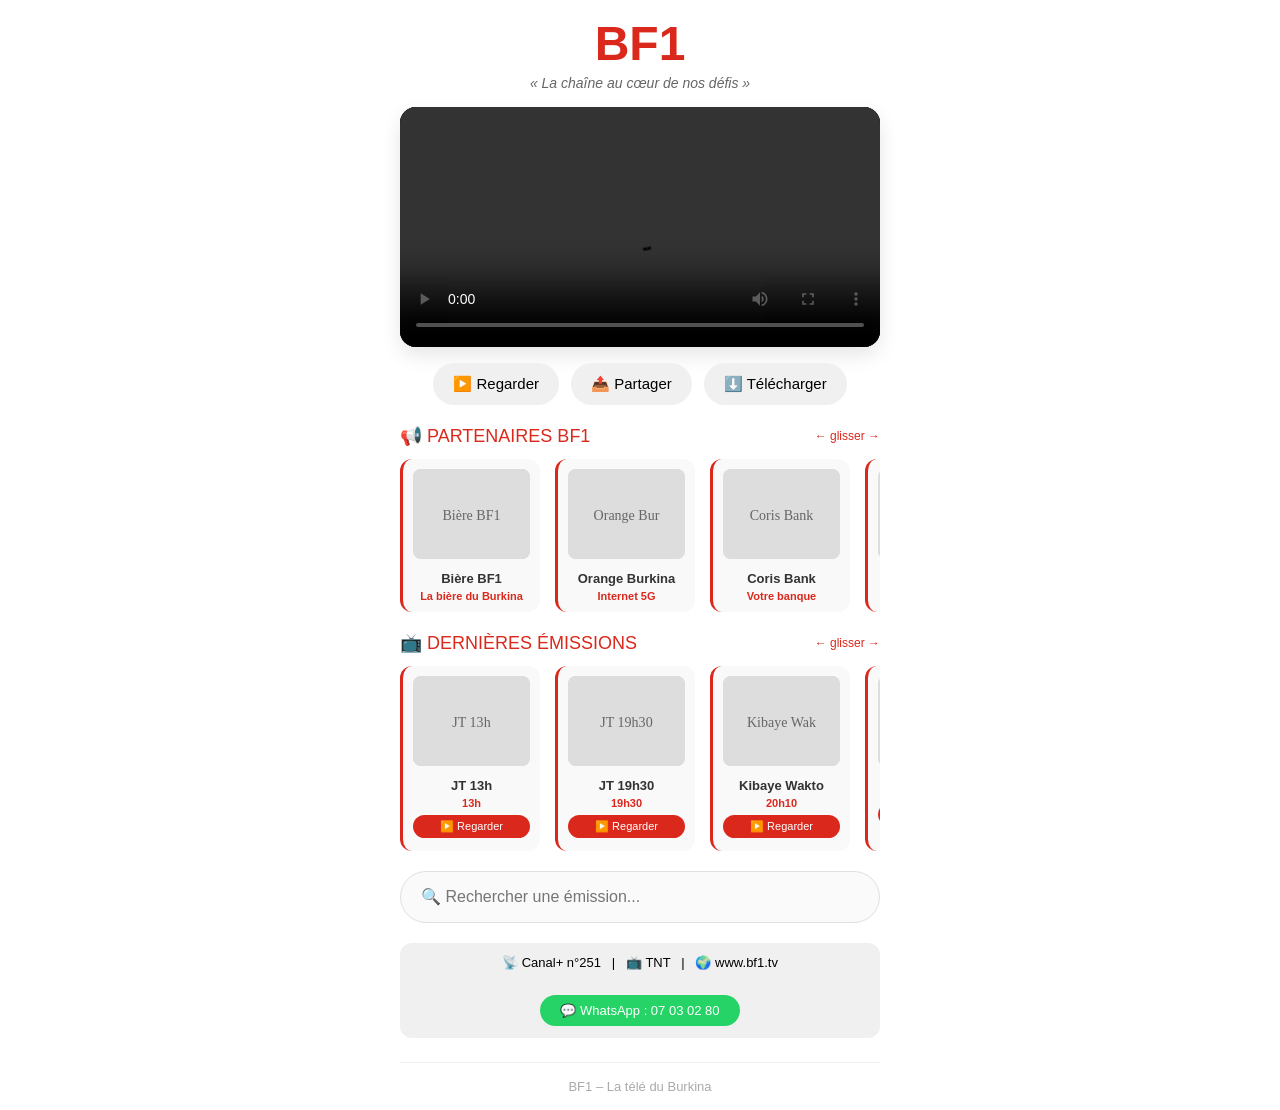
<file: index.html>
<!DOCTYPE html>
<html lang="fr">
<head>
    <meta charset="UTF-8">
    <meta name="viewport" content="width=device-width, initial-scale=1.0, user-scalable=yes">
    <title>BF1 – La télé du Burkina</title>
    <meta name="theme-color" content="#DA291C">
    <style>
        * {
            margin: 0;
            padding: 0;
            box-sizing: border-box;
        }

        body {
            background: white;
            font-family: -apple-system, BlinkMacSystemFont, 'Segoe UI', Roboto, sans-serif;
            padding: 16px;
        }

        .container {
            max-width: 480px;
            margin: 0 auto;
        }

        h1 {
            color: #DA291C;
            font-size: 48px;
            text-align: center;
            margin-bottom: 4px;
        }

        .slogan {
            text-align: center;
            color: #666;
            font-size: 14px;
            font-style: italic;
            margin-bottom: 16px;
        }

        .video-wrapper {
            background: black;
            border-radius: 16px;
            overflow: hidden;
            margin: 12px 0 16px;
            box-shadow: 0 8px 20px rgba(0,0,0,0.1);
        }

        video {
            width: 100%;
            display: block;
            min-height: 200px;
            background: black;
        }

        .reactions {
            display: flex;
            justify-content: center;
            gap: 12px;
            margin: 15px 0;
        }

        .reaction-btn {
            background: #f0f0f0;
            border: none;
            padding: 12px 20px;
            border-radius: 40px;
            font-size: 15px;
            font-weight: 500;
            cursor: pointer;
            display: inline-flex;
            align-items: center;
            gap: 6px;
            transition: 0.2s;
        }

        .reaction-btn:active {
            transform: scale(0.96);
        }

        .horizontal-section {
            margin: 20px 0;
            overflow: hidden;
            position: relative;
        }

        .horizontal-title {
            color: #DA291C;
            margin-bottom: 12px;
            font-size: 18px;
            display: flex;
            justify-content: space-between;
            align-items: center;
        }

        .marquee-container {
            overflow-x: hidden;
            position: relative;
            width: 100%;
        }

        .marquee-track {
            display: flex;
            gap: 15px;
            animation: scroll 20s linear infinite;
            width: max-content;
        }

        .marquee-track:hover {
            animation-play-state: paused;
        }

        @keyframes scroll {
            0% {
                transform: translateX(0);
            }
            100% {
                transform: translateX(-50%);
            }
        }

        .emission-card, .pub-card {
            flex: 0 0 140px;
            background: #f9f9f9;
            border-radius: 12px;
            overflow: hidden;
            text-align: center;
            padding: 10px;
            border-left: 3px solid #DA291C;
            cursor: pointer;
        }

        .emission-card img, .pub-card img {
            width: 100%;
            height: 90px;
            object-fit: cover;
            border-radius: 8px;
            background: #ddd;
        }

        .emission-card h4, .pub-card h4 {
            margin: 8px 0 4px;
            font-size: 13px;
            color: #333;
        }

        .emission-card p, .pub-card p {
            font-size: 11px;
            color: #DA291C;
            font-weight: bold;
        }

        .small-btn {
            background: #DA291C;
            color: white;
            border: none;
            padding: 5px 12px;
            border-radius: 20px;
            font-size: 11px;
            cursor: pointer;
            margin-top: 6px;
            width: 100%;
        }

        .search input {
            width: 100%;
            padding: 16px 20px;
            border-radius: 40px;
            border: 1px solid #e0e0e0;
            background: #fafafa;
            font-size: 16px;
            outline: none;
        }

        .search input:focus {
            border-color: #DA291C;
        }

        .reception-info {
            background: #f0f0f0;
            border-radius: 12px;
            padding: 12px;
            margin: 20px 0;
            text-align: center;
            font-size: 13px;
        }

        .whatsapp-btn {
            background: #25D366;
            color: white;
            padding: 8px 20px;
            border-radius: 40px;
            text-decoration: none;
            display: inline-block;
            margin-top: 10px;
        }

        .footer {
            text-align: center;
            color: #aaa;
            font-size: 13px;
            margin-top: 24px;
            padding-top: 16px;
            border-top: 1px solid #eee;
        }
    </style>
</head>
<body>
    <div class="container">

        <!-- LOGO BF1 -->
        <h1>BF1</h1>
        <div class="slogan">« La chaîne au cœur de nos défis »</div>

        <!-- DIRECT TV -->
        <div class="video-wrapper">
            <video id="player" controls playsinline>
                <source src="#" type="video/mp4">
                <p>Direct BF1 – Disponible via Canal+ (251) ou TNT</p>
            </video>
        </div>

        <!-- 3 BOUTONS PRINCIPAUX -->
        <div class="reactions">
            <button class="reaction-btn" onclick="lancerVideo()">▶️ Regarder</button>
            <button class="reaction-btn" onclick="partager()">📤 Partager</button>
            <button class="reaction-btn" onclick="telecharger()">⬇️ Télécharger</button>
        </div>

        <!-- SECTION PUBLICITÉ HORIZONTALE -->
        <div class="horizontal-section">
            <div class="horizontal-title">
                <span>📢 PARTENAIRES BF1</span>
                <span style="font-size: 12px;">← glisser →</span>
            </div>
            <div class="marquee-container">
                <div id="pub-track" class="marquee-track"></div>
            </div>
        </div>

        <!-- SECTION ÉMISSIONS HORIZONTALE -->
        <div class="horizontal-section">
            <div class="horizontal-title">
                <span>📺 DERNIÈRES ÉMISSIONS</span>
                <span style="font-size: 12px;">← glisser →</span>
            </div>
            <div class="marquee-container">
                <div id="emissions-track" class="marquee-track"></div>
            </div>
        </div>

        <!-- RECHERCHE -->
        <div class="search" style="margin-top: 15px;">
            <input type="text" id="searchInput" placeholder="🔍 Rechercher une émission...">
        </div>

        <!-- INFOS RÉCEPTION + WHATSAPP -->
        <div class="reception-info" id="receptionInfo">
            📡 Canal+ n°251 &nbsp;&nbsp;|&nbsp;&nbsp; 📺 TNT &nbsp;&nbsp;|&nbsp;&nbsp; 🌍 www.bf1.tv
            <br><br>
            <a href="https://wa.me/22607030280?text=Bonjour%20BF1" target="_blank" class="whatsapp-btn">
                💬 WhatsApp : 07 03 02 80
            </a>
        </div>

        <div class="footer">
            BF1 – La télé du Burkina
        </div>

    </div>

    <script>
        // Configuration
        let BF1_CONFIG = {
            directUrl: "",
            emissions: [
                { nom: "JT 13h", type: "Journal", heure: "13h", url: "" },
                { nom: "JT 19h30", type: "Journal", heure: "19h30", url: "" },
                { nom: "Kibaye Wakto", type: "Journal en mooré", heure: "20h10", url: "" },
                { nom: "Ligne de Mire", type: "Magazine politique", heure: "", url: "" },
                { nom: "Pépites d'Entreprise", type: "Téléréalité", heure: "", url: "" },
                { nom: "La Télé s'Amuz", type: "Divertissement", heure: "", url: "" }
            ],
            pubs: [
                { titre: "Bière BF1", texte: "La bière du Burkina", url: "https://www.bf1.tv" },
                { titre: "Orange Burkina", texte: "Internet 5G", url: "https://www.orange.bf" },
                { titre: "Coris Bank", texte: "Votre banque", url: "https://www.coris.bf" }
            ],
            siteInfos: {
                whatsapp: "07 03 02 80",
                canal: "Canal+ n°251",
                tnt: "TNT",
                website: "www.bf1.tv"
            }
        };

        // ========== MARQUEE INFINI (comme France 24) ==========
        function createMarquee(containerId, items, createItemHtml, speed = 20) {
            const container = document.getElementById(containerId);
            if (!container || items.length === 0) return;
            
            // Créer le contenu
            let html = '';
            items.forEach(item => {
                html += createItemHtml(item);
            });
            // Dupliquer pour créer l'effet infini
            container.innerHTML = html + html;
            
            // Ajuster la vitesse en fonction du nombre d'éléments
            const duration = items.length * 3;
            container.style.animation = `scroll ${duration}s linear infinite`;
        }

        function afficherContenu() {
            // Créer les émissions
            const createEmissionHtml = (em) => `
                <div class="emission-card" onclick="lireEmission('${em.url || ''}', '${em.nom}')">
                    <img src="data:image/svg+xml,%3Csvg xmlns='http://www.w3.org/2000/svg' width='100' height='100' viewBox='0 0 100 100'%3E%3Crect width='100' height='100' fill='%23ddd'/%3E%3Ctext x='50' y='55' font-size='12' text-anchor='middle' fill='%23666'%3E${em.nom.substring(0,10)}%3C/text%3E%3C/svg%3E" alt="${em.nom}">
                    <h4>${em.nom}</h4>
                    ${em.heure ? `<p>${em.heure}</p>` : ''}
                    <button class="small-btn">▶️ Regarder</button>
                </div>
            `;
            createMarquee('emissions-track', BF1_CONFIG.emissions, createEmissionHtml, 20);
            
            // Créer les pubs
            const createPubHtml = (pub) => `
                <div class="pub-card" onclick="window.open('${pub.url}', '_blank')">
                    <img src="data:image/svg+xml,%3Csvg xmlns='http://www.w3.org/2000/svg' width='100' height='100' viewBox='0 0 100 100'%3E%3Crect width='100' height='100' fill='%23ddd'/%3E%3Ctext x='50' y='55' font-size='12' text-anchor='middle' fill='%23666'%3E${pub.titre.substring(0,10)}%3C/text%3E%3C/svg%3E" alt="${pub.titre}">
                    <h4>${pub.titre}</h4>
                    <p>${pub.texte || 'Cliquez pour voir'}</p>
                </div>
            `;
            createMarquee('pub-track', BF1_CONFIG.pubs, createPubHtml, 15);
        }

        // Charger la configuration
        function chargerConfig() {
            const saved = localStorage.getItem('bf1_config');
            if (saved) {
                try {
                    const config = JSON.parse(saved);
                    BF1_CONFIG = { ...BF1_CONFIG, ...config };
                    BF1_CONFIG.emissions = config.emissions || BF1_CONFIG.emissions;
                    BF1_CONFIG.pubs = config.pubs || BF1_CONFIG.pubs;
                    BF1_CONFIG.siteInfos = config.siteInfos || BF1_CONFIG.siteInfos;
                } catch(e) {}
            }
            mettreAJourInfosSite();
            mettreAJourDirect();
            afficherContenu();
        }

        function mettreAJourInfosSite() {
            const infos = BF1_CONFIG.siteInfos;
            const receptionDiv = document.getElementById('receptionInfo');
            if (receptionDiv) {
                receptionDiv.innerHTML = `
                    📡 ${infos.canal} &nbsp;&nbsp;|&nbsp;&nbsp; 📺 ${infos.tnt} &nbsp;&nbsp;|&nbsp;&nbsp; 🌍 ${infos.website}
                    <br><br>
                    <a href="https://wa.me/226${infos.whatsapp.replace(/\s/g, '')}?text=Bonjour%20BF1" target="_blank" class="whatsapp-btn">
                        💬 WhatsApp : ${infos.whatsapp}
                    </a>
                `;
            }
        }

        function mettreAJourDirect() {
            if (BF1_CONFIG.directUrl && BF1_CONFIG.directUrl !== "") {
                const video = document.getElementById('player');
                const source = video.querySelector('source');
                source.src = BF1_CONFIG.directUrl;
                video.load();
            }
        }

        window.lancerVideo = function() {
            const video = document.getElementById('player');
            const source = video.querySelector('source');
            const lienActuel = source ? source.src : "";
            if (lienActuel && lienActuel !== "#" && lienActuel !== "" && lienActuel !== window.location.href) {
                video.play();
            } else {
                source.src = "https://www.w3schools.com/html/mov_bbb.mp4";
                video.load();
                video.play();
            }
        };

        window.lireEmission = function(url, titre) {
            if (url && url !== "") {
                const video = document.getElementById('player');
                const source = video.querySelector('source');
                source.src = url;
                video.load();
                video.play();
            } else {
                alert(`📺 "${titre}" – Lien non disponible.`);
            }
        };

        window.partager = function() {
            if (navigator.share) {
                navigator.share({
                    title: 'BF1',
                    text: 'Regarde BF1 – La chaîne au cœur de nos défis',
                    url: window.location.href,
                }).catch(() => {});
            } else {
                alert('📱 Partager sur WhatsApp, Telegram, Facebook...');
            }
        };

        window.telecharger = function() {
            alert('📥 Téléchargement dans ta galerie (bientôt disponible)');
        };

        // Sauvegarde
        function sauvegarderConfig() {
            localStorage.setItem('bf1_config', JSON.stringify(BF1_CONFIG));
        }

        // Recherche (simple)
        document.getElementById('searchInput').addEventListener('input', function(e) {
            const terme = e.target.value.toLowerCase();
            const cards = document.querySelectorAll('.emission-card');
            cards.forEach(card => {
                const titre = card.querySelector('h4').innerText.toLowerCase();
                if (!titre.includes(terme)) {
                    card.style.display = 'none';
                } else {
                    card.style.display = '';
                }
            });
        });

        chargerConfig();
    </script>
</body>
              </html>
</file>
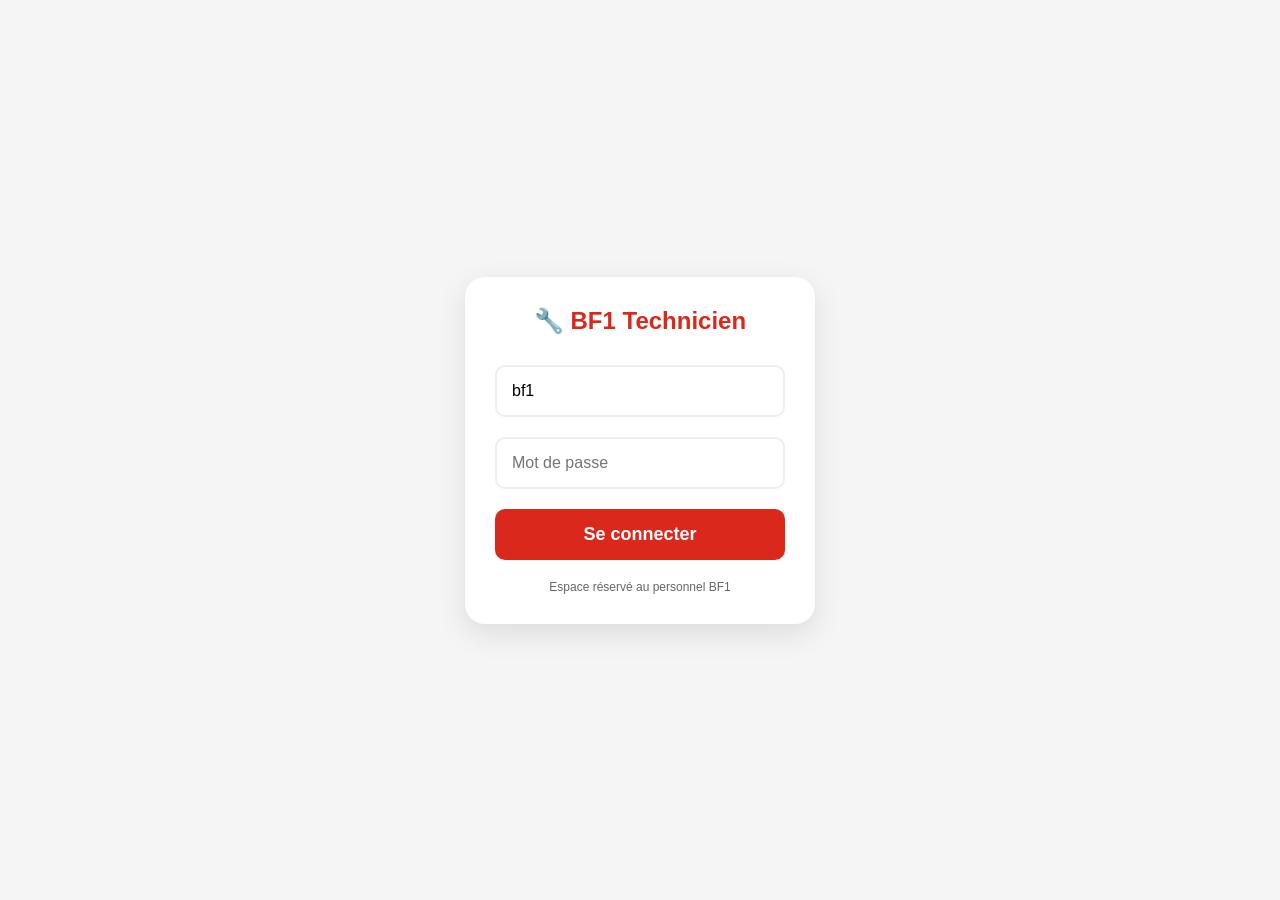
<file: admin/index.html>
<!DOCTYPE html>
<html lang="fr">
<head>
    <meta charset="UTF-8">
    <meta name="viewport" content="width=device-width, initial-scale=1.0">
    <title>BF1 – Interface Technicien</title>
    <style>
        * { margin:0; padding:0; box-sizing:border-box; }
        body {
            background: #f5f5f5;
            font-family: Arial, sans-serif;
            display: flex;
            justify-content: center;
            align-items: center;
            height: 100vh;
        }
        .login-box {
            background: white;
            padding: 30px;
            border-radius: 20px;
            box-shadow: 0 10px 30px rgba(0,0,0,0.1);
            width: 90%;
            max-width: 350px;
        }
        h1 {
            color: #DA291C;
            text-align: center;
            margin-bottom: 20px;
            font-size: 24px;
        }
        input {
            width: 100%;
            padding: 15px;
            margin: 10px 0;
            border: 2px solid #eee;
            border-radius: 10px;
            font-size: 16px;
        }
        button {
            width: 100%;
            padding: 15px;
            background: #DA291C;
            color: white;
            border: none;
            border-radius: 10px;
            font-size: 18px;
            font-weight: bold;
            cursor: pointer;
            margin-top: 10px;
        }
        .info {
            text-align: center;
            color: #666;
            font-size: 12px;
            margin-top: 20px;
        }
    </style>
</head>
<body>
    <div class="login-box">
        <h1>🔧 BF1 Technicien</h1>
        <input type="text" id="username" placeholder="Identifiant" value="bf1">
        <input type="password" id="password" placeholder="Mot de passe">
        <button onclick="login()">Se connecter</button>
        <div class="info">Espace réservé au personnel BF1</div>
    </div>

    <script>
        function login() {
            const user = document.getElementById('username').value;
            const pass = document.getElementById('password').value;
            if (user === 'bf1' && pass === 'mettez un mot de passe !') {
                window.location.href = 'dashboard.html';
            } else {
                alert('Identifiants incorrects');
            }
        }
    </script>
</body>
</html>
</file>
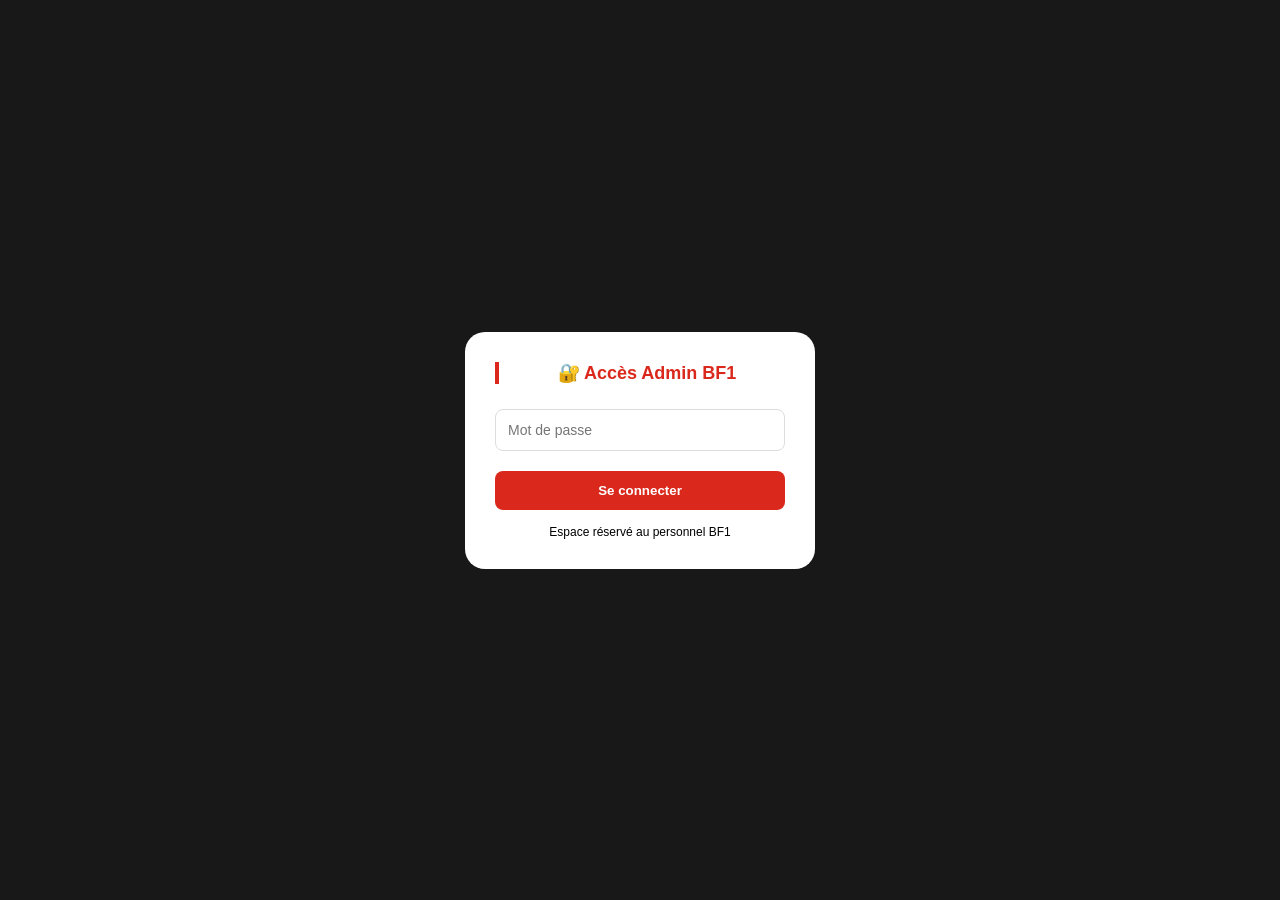
<file: admin.html>
<!DOCTYPE html>
<html lang="fr">
<head>
    <meta charset="UTF-8">
    <meta name="viewport" content="width=device-width, initial-scale=1.0">
    <title>BF1 – Administration</title>
    <meta name="theme-color" content="#DA291C">
    <style>
        * { margin: 0; padding: 0; box-sizing: border-box; }
        body {
            background: #f5f5f5;
            font-family: -apple-system, BlinkMacSystemFont, 'Segoe UI', Roboto, sans-serif;
            padding: 20px;
        }
        .container {
            max-width: 700px;
            margin: 0 auto;
        }
        header {
            background: #DA291C;
            color: white;
            padding: 20px;
            border-radius: 15px;
            margin-bottom: 20px;
            display: flex;
            justify-content: space-between;
            align-items: center;
        }
        h1 { font-size: 20px; }
        .logout {
            background: white;
            color: #DA291C;
            padding: 8px 15px;
            border-radius: 30px;
            text-decoration: none;
            font-weight: bold;
        }
        .card {
            background: white;
            border-radius: 15px;
            padding: 20px;
            margin-bottom: 20px;
            box-shadow: 0 2px 10px rgba(0,0,0,0.05);
        }
        h2 {
            color: #DA291C;
            font-size: 18px;
            margin-bottom: 15px;
            border-left: 4px solid #DA291C;
            padding-left: 10px;
        }
        .info-row {
            display: flex;
            justify-content: space-between;
            padding: 8px 0;
            border-bottom: 1px solid #eee;
        }
        .label {
            font-weight: bold;
            color: #666;
        }
        input, textarea {
            width: 100%;
            padding: 12px;
            margin: 8px 0;
            border: 2px solid #eee;
            border-radius: 8px;
            font-size: 14px;
        }
        button {
            background: #DA291C;
            color: white;
            border: none;
            padding: 10px 20px;
            border-radius: 8px;
            font-weight: bold;
            cursor: pointer;
            margin-right: 10px;
            margin-top: 10px;
        }
        button.secondary {
            background: #333;
        }
        button.toggle {
            background: #4CAF50;
        }
        button.toggle.off {
            background: #f44336;
        }
        .emission-item, .pub-item {
            background: #f9f9f9;
            padding: 15px;
            margin: 12px 0;
            border-radius: 10px;
            border-left: 4px solid #DA291C;
        }
        .success {
            background: #4CAF50;
            color: white;
            padding: 10px;
            border-radius: 8px;
            text-align: center;
            margin: 10px 0;
            display: none;
        }
        .help-text {
            font-size: 12px;
            color: #888;
            margin-top: 4px;
        }
        .login-overlay {
            position: fixed;
            top: 0;
            left: 0;
            width: 100%;
            height: 100%;
            background: rgba(0,0,0,0.9);
            display: flex;
            justify-content: center;
            align-items: center;
            z-index: 1000;
        }
        .login-box {
            background: white;
            padding: 30px;
            border-radius: 20px;
            width: 90%;
            max-width: 350px;
            text-align: center;
        }
        .login-box input {
            width: 100%;
            padding: 12px;
            margin: 10px 0;
            border: 1px solid #ddd;
            border-radius: 8px;
        }
        .login-box button {
            background: #DA291C;
            color: white;
            border: none;
            padding: 12px;
            width: 100%;
            border-radius: 8px;
            font-weight: bold;
        }
    </style>
</head>
<body>
    <div id="adminContent" style="display: none;">
        <div class="container">
            <header>
                <h1>🔧 BF1 – Administration</h1>
                <a href="#" onclick="logout()" class="logout">Déconnexion</a>
            </header>

            <div id="successMsg" class="success">✅ Modifications enregistrées !</div>

            <!-- DIRECT TV -->
            <div class="card">
                <h2>📡 DIRECT TV BF1</h2>
                <p style="color:#666; margin-bottom:10px;">Collez ici le lien du direct (flux vidéo)</p>
                <input type="text" id="directUrl" placeholder="https://bf1.tv/stream.m3u8 ou https://.../video.mp4">
                <div class="help-text">Le lien peut être un fichier .mp4, .m3u8, ou une vidéo YouTube (embed)</div>
                <button onclick="saveDirect()">Mettre à jour le direct</button>
            </div>

            <!-- INFORMATIONS DU SITE -->
            <div class="card">
                <h2>📱 INFORMATIONS DU SITE</h2>
                <label>Numéro WhatsApp :</label>
                <input type="text" id="whatsappNumber" placeholder="07 03 02 80" value="07 03 02 80">
                <label>Canal+ :</label>
                <input type="text" id="canalNumber" placeholder="Canal+ n°251" value="Canal+ n°251">
                <label>TNT :</label>
                <input type="text" id="tntNumber" placeholder="TNT" value="TNT">
                <label>Site web :</label>
                <input type="text" id="website" placeholder="www.bf1.tv" value="www.bf1.tv">
                <button onclick="saveInfos()">Mettre à jour les infos</button>
            </div>

            <!-- GESTION DES PUBLICITÉS -->
            <div class="card">
                <h2>📢 GESTION DES PUBLICITÉS</h2>
                <div style="margin-bottom: 15px;">
                    <button id="togglePubsBtn" class="toggle" onclick="togglePubs()">✅ Activer les pubs</button>
                    <span class="help-text" style="margin-left: 10px;">Cliquez pour activer/désactiver l'affichage des pubs</span>
                </div>
                <div id="pubs-list"></div>
                <button class="secondary" onclick="addPub()">+ Ajouter une publicité</button>
                <div class="help-text">Les publicités apparaissent horizontalement entre les commentaires et les émissions.</div>
            </div>

            <!-- GESTION DES ÉMISSIONS -->
            <div class="card">
                <h2>📺 GESTION DES ÉMISSIONS</h2>
                <p style="color:#666; margin-bottom:10px;">Ajoutez ou modifiez les émissions. Le lien vidéo permet aux utilisateurs de regarder directement.</p>
                <div id="emissions-list"></div>
                <button class="secondary" onclick="addEmission()">+ Ajouter une émission</button>
            </div>

            <!-- STATUT DU SITE -->
            <div class="card">
                <h2>📊 STATUT DU SITE</h2>
                <div class="info-row">
                    <span class="label">Site public :</span>
                    <span style="color:#4CAF50;">✅ En ligne</span>
                </div>
                <div class="info-row">
                    <span class="label">Publicités :</span>
                    <span id="pubsStatus">Désactivées</span>
                </div>
                <div class="info-row">
                    <span class="label">Dernière mise à jour :</span>
                    <span id="lastUpdate"></span>
                </div>
                <div class="info-row">
                    <span class="label">Lien public :</span>
                    <span><a href="https://relais-univ.github.io/bf1.-tV/" target="_blank">bf1.-tV</a></span>
                </div>
            </div>

            <div class="card">
                <h2>💡 AIDE</h2>
                <p style="font-size: 13px; color:#666;">
                    • Pour le direct : collez le lien du flux vidéo<br>
                    • Pour chaque émission : ajoutez un lien direct (YouTube, fichier vidéo, etc.)<br>
                    • Les publicités : ajoutez un titre, un lien, une image (optionnel)<br>
                    • Le bouton "Activer/Désactiver" permet de cacher/afficher la section pub sur le site public
                </p>
            </div>
        </div>
    </div>

    <script>
        // Configuration par défaut
        let emissions = [
            { nom: "JT 13h", type: "Journal", heure: "13h", url: "" },
            { nom: "JT 19h30", type: "Journal", heure: "19h30", url: "" },
            { nom: "Kibaye Wakto", type: "Journal en mooré", heure: "20h10", url: "" },
            { nom: "Ligne de Mire", type: "Magazine politique", heure: "", url: "" },
            { nom: "Pépites d'Entreprise", type: "Téléréalité", heure: "", url: "" },
            { nom: "La Télé s'Amuz", type: "Divertissement", heure: "", url: "" }
        ];
        let pubs = [
            { titre: "Bière BF1", texte: "La bière du Burkina", url: "https://www.bf1.tv", image: "" },
            { titre: "Orange Burkina", texte: "Internet 5G", url: "https://www.orange.bf", image: "" }
        ];
        let pubsEnabled = true;  // Par défaut, les pubs sont activées
        let directUrl = "";
        let siteInfos = {
            whatsapp: "07 03 02 80",
            canal: "Canal+ n°251",
            tnt: "TNT",
            website: "www.bf1.tv"
        };

        // Charger la configuration depuis localStorage
        function chargerConfig() {
            const saved = localStorage.getItem('bf1_config');
            if (saved) {
                try {
                    const config = JSON.parse(saved);
                    emissions = config.emissions || emissions;
                    pubs = config.pubs || pubs;
                    pubsEnabled = config.pubsEnabled !== undefined ? config.pubsEnabled : true;
                    directUrl = config.directUrl || "";
                    siteInfos = config.siteInfos || siteInfos;
                    
                    document.getElementById('directUrl').value = directUrl;
                    document.getElementById('whatsappNumber').value = siteInfos.whatsapp;
                    document.getElementById('canalNumber').value = siteInfos.canal;
                    document.getElementById('tntNumber').value = siteInfos.tnt;
                    document.getElementById('website').value = siteInfos.website;
                    
                    updatePubsButton();
                    updatePubsStatus();
                } catch(e) {}
            }
            afficherEmissions();
            afficherPubs();
            document.getElementById('lastUpdate').innerText = new Date().toLocaleString();
        }

        function updatePubsButton() {
            const btn = document.getElementById('togglePubsBtn');
            if (pubsEnabled) {
                btn.innerHTML = '✅ Activer les pubs (activé)';
                btn.classList.remove('off');
                btn.classList.add('toggle');
            } else {
                btn.innerHTML = '❌ Désactiver les pubs (désactivé)';
                btn.classList.remove('toggle');
                btn.classList.add('off');
            }
        }

        function updatePubsStatus() {
            const statusSpan = document.getElementById('pubsStatus');
            if (pubsEnabled) {
                statusSpan.innerHTML = '<span style="color:#4CAF50;">✅ Activées</span>';
            } else {
                statusSpan.innerHTML = '<span style="color:#f44336;">❌ Désactivées</span>';
            }
        }

        window.togglePubs = function() {
            pubsEnabled = !pubsEnabled;
            updatePubsButton();
            updatePubsStatus();
            showMessage(pubsEnabled ? '✅ Publicités activées' : '❌ Publicités désactivées');
            sauvegarderTout();
        };

        function afficherEmissions() {
            let html = '';
            emissions.forEach((em, index) => {
                html += `
                    <div class="emission-item">
                        <input type="text" value="${escapeHtml(em.nom)}" id="nom${index}" placeholder="Nom de l'émission" style="font-weight:bold;">
                        <input type="text" value="${escapeHtml(em.type)}" id="type${index}" placeholder="Type (Journal, Magazine...)">
                        <input type="text" value="${escapeHtml(em.heure || '')}" id="heure${index}" placeholder="Heure (ex: 13h)">
                        <input type="text" value="${escapeHtml(em.url || '')}" id="url${index}" placeholder="Lien de la vidéo (ex: https://.../video.mp4)">
                        <div class="help-text">📹 Lien vidéo : l'utilisateur pourra regarder cette émission en un clic</div>
                        <button onclick="supprimerEmission(${index})" style="background:#666; margin-top:5px;">🗑️ Supprimer</button>
                    </div>
                `;
            });
            document.getElementById('emissions-list').innerHTML = html;
        }

        function afficherPubs() {
            let html = '';
            pubs.forEach((pub, index) => {
                html += `
                    <div class="pub-item">
                        <input type="text" value="${escapeHtml(pub.titre)}" id="pubTitre${index}" placeholder="Titre de la pub">
                        <input type="text" value="${escapeHtml(pub.texte || '')}" id="pubTexte${index}" placeholder="Texte (optionnel)">
                        <input type="text" value="${escapeHtml(pub.url || '')}" id="pubUrl${index}" placeholder="Lien de la publicité">
                        <input type="text" value="${escapeHtml(pub.image || '')}" id="pubImage${index}" placeholder="Lien de l'image (optionnel)">
                        <button onclick="supprimerPub(${index})" style="background:#666; margin-top:5px;">🗑️ Supprimer</button>
                    </div>
                `;
            });
            document.getElementById('pubs-list').innerHTML = html;
        }

        function escapeHtml(str) {
            if (!str) return '';
            return str.replace(/[&<>]/g, function(m) {
                if (m === '&') return '&amp;';
                if (m === '<') return '&lt;';
                if (m === '>') return '&gt;';
                return m;
            });
        }

        function saveDirect() {
            directUrl = document.getElementById('directUrl').value;
            showMessage('✅ Lien du direct mis à jour !');
            sauvegarderTout();
        }

        function saveInfos() {
            siteInfos = {
                whatsapp: document.getElementById('whatsappNumber').value,
                canal: document.getElementById('canalNumber').value,
                tnt: document.getElementById('tntNumber').value,
                website: document.getElementById('website').value
            };
            showMessage('✅ Informations du site mises à jour !');
            sauvegarderTout();
        }

        function addEmission() {
            emissions.push({ nom: "Nouvelle émission", type: "Magazine", heure: "", url: "" });
            afficherEmissions();
            showMessage('✅ Émission ajoutée');
        }

        function addPub() {
            pubs.push({ titre: "Nouvelle publicité", texte: "", url: "", image: "" });
            afficherPubs();
            showMessage('✅ Publicité ajoutée');
        }

        function supprimerEmission(index) {
            emissions.splice(index, 1);
            afficherEmissions();
            showMessage('✅ Émission supprimée');
        }

        function supprimerPub(index) {
            pubs.splice(index, 1);
            afficherPubs();
            showMessage('✅ Publicité supprimée');
        }

        function sauvegarderTout() {
            // Récupérer les valeurs des champs émissions
            for (let i = 0; i < emissions.length; i++) {
                const nom = document.getElementById(`nom${i}`)?.value;
                const type = document.getElementById(`type${i}`)?.value;
                const heure = document.getElementById(`heure${i}`)?.value;
                const url = document.getElementById(`url${i}`)?.value;
                if (nom) emissions[i].nom = nom;
                if (type) emissions[i].type = type;
                if (heure) emissions[i].heure = heure;
                if (url) emissions[i].url = url;
            }
            
            // Récupérer les valeurs des champs pubs
            for (let i = 0; i < pubs.length; i++) {
                const titre = document.getElementById(`pubTitre${i}`)?.value;
                const texte = document.getElementById(`pubTexte${i}`)?.value;
                const url = document.getElementById(`pubUrl${i}`)?.value;
                const image = document.getElementById(`pubImage${i}`)?.value;
                if (titre) pubs[i].titre = titre;
                if (texte) pubs[i].texte = texte;
                if (url) pubs[i].url = url;
                if (image) pubs[i].image = image;
            }
            
            const config = {
                directUrl: directUrl,
                emissions: emissions,
                pubs: pubs,
                pubsEnabled: pubsEnabled,
                siteInfos: siteInfos,
                lastUpdate: new Date().toLocaleString()
            };
            
            localStorage.setItem('bf1_config', JSON.stringify(config));
            showMessage('✅ Configuration sauvegardée !');
            document.getElementById('lastUpdate').innerText = new Date().toLocaleString();
        }

        function showMessage(text) {
            const msg = document.getElementById('successMsg');
            msg.style.display = 'block';
            msg.textContent = text;
            setTimeout(() => {
                msg.style.display = 'none';
            }, 3000);
        }

        // Gestion de la connexion
        function showLogin() {
            const loginHtml = `
                <div id="loginOverlay" class="login-overlay">
                    <div class="login-box">
                        <h2 style="color:#DA291C;">🔐 Accès Admin BF1</h2>
                        <input type="password" id="adminPassword" placeholder="Mot de passe">
                        <button onclick="checkPassword()">Se connecter</button>
                        <p style="margin-top:15px; font-size:12px;">Espace réservé au personnel BF1</p>
                    </div>
                </div>
            `;
            document.body.insertAdjacentHTML('beforeend', loginHtml);
        }

        window.checkPassword = function() {
            const pwd = document.getElementById('adminPassword').value;
            if (pwd === 'mettez un mot de passe !') {
                document.getElementById('loginOverlay').remove();
                document.getElementById('adminContent').style.display = 'block';
                chargerConfig();
            } else {
                alert('Mot de passe incorrect');
            }
        };

        window.logout = function() {
            localStorage.removeItem('bf1_admin_session');
            document.getElementById('adminContent').style.display = 'none';
            showLogin();
        };

        // Vérifier si déjà connecté
        const session = localStorage.getItem('bf1_admin_session');
        if (session === 'logged') {
            document.getElementById('adminContent').style.display = 'block';
            chargerConfig();
        } else {
            showLogin();
        }

        // Sauvegarde avant de quitter
        window.addEventListener('beforeunload', function() {
            sauvegarderTout();
        });
    </script>
</body>
                  </html>
</file>
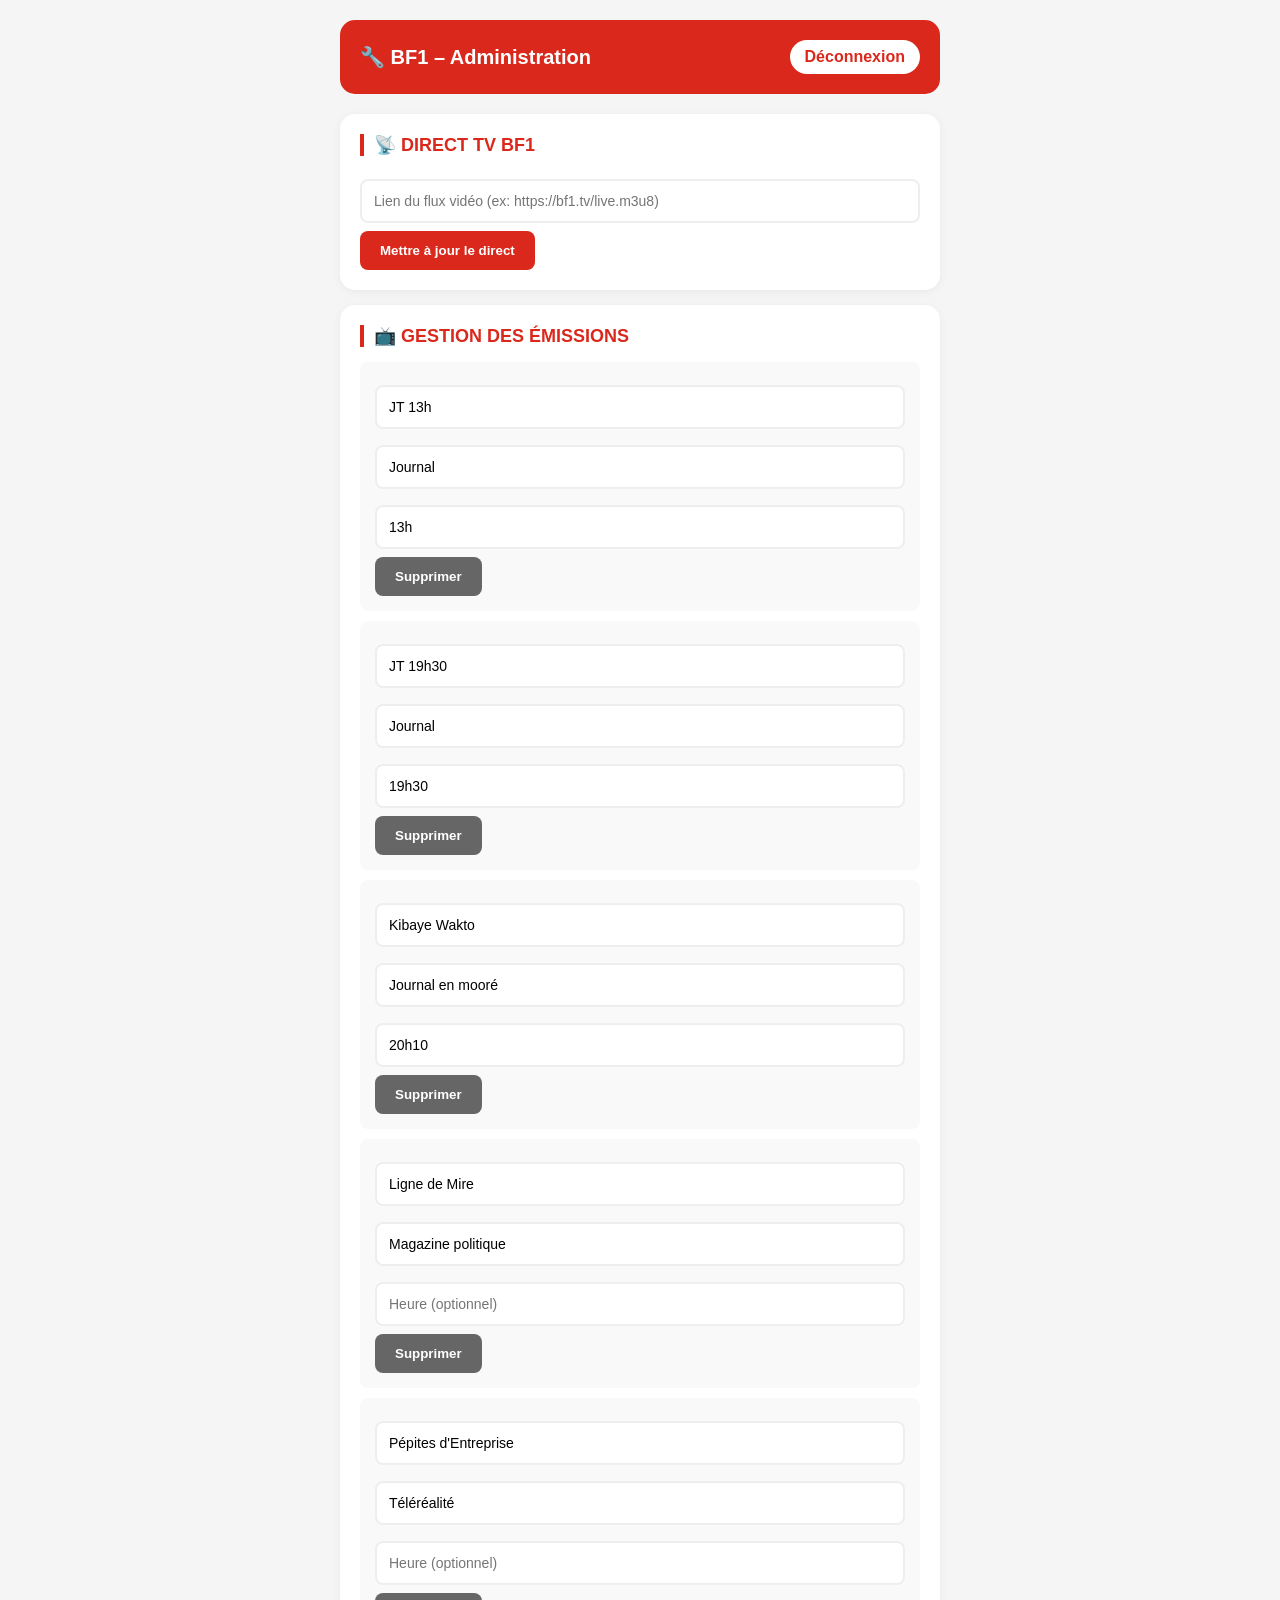
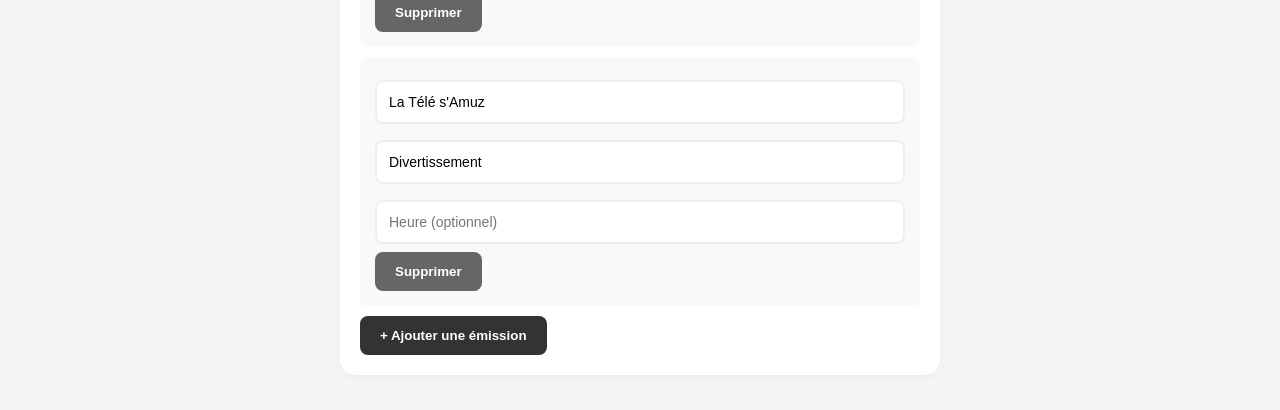
<file: admin/admin/admin/dashboard.html>
<!DOCTYPE html>
<html lang="fr">
<head>
    <meta charset="UTF-8">
    <meta name="viewport" content="width=device-width, initial-scale=1.0">
    <title>BF1 – Tableau de bord</title>
    <style>
        * { margin:0; padding:0; box-sizing:border-box; }
        body {
            background: #f5f5f5;
            font-family: Arial, sans-serif;
            padding: 20px;
        }
        .container {
            max-width: 600px;
            margin: 0 auto;
        }
        header {
            background: #DA291C;
            color: white;
            padding: 20px;
            border-radius: 15px;
            margin-bottom: 20px;
            display: flex;
            justify-content: space-between;
            align-items: center;
        }
        h1 { font-size: 20px; }
        .logout {
            background: white;
            color: #DA291C;
            padding: 8px 15px;
            border-radius: 30px;
            text-decoration: none;
            font-weight: bold;
        }
        .card {
            background: white;
            border-radius: 15px;
            padding: 20px;
            margin-bottom: 15px;
            box-shadow: 0 2px 10px rgba(0,0,0,0.05);
        }
        h2 {
            color: #DA291C;
            font-size: 18px;
            margin-bottom: 15px;
            border-left: 4px solid #DA291C;
            padding-left: 10px;
        }
        input, textarea {
            width: 100%;
            padding: 12px;
            margin: 8px 0;
            border: 2px solid #eee;
            border-radius: 8px;
            font-size: 14px;
        }
        button {
            background: #DA291C;
            color: white;
            border: none;
            padding: 12px 20px;
            border-radius: 8px;
            font-weight: bold;
            cursor: pointer;
            margin-right: 10px;
        }
        .success {
            background: #4CAF50;
            color: white;
            padding: 10px;
            border-radius: 8px;
            text-align: center;
            margin: 10px 0;
            display: none;
        }
    </style>
</head>
<body>
    <div class="container">
        <header>
            <h1>🔧 BF1 – Administration</h1>
            <a href="index.html" class="logout">Déconnexion</a>
        </header>

        <div id="successMsg" class="success">✅ Modifications enregistrées !</div>

        <div class="card">
            <h2>📡 DIRECT TV BF1</h2>
            <input type="text" id="directUrl" placeholder="Lien du flux vidéo (ex: https://bf1.tv/live.m3u8)">
            <button onclick="saveDirect()">Mettre à jour le direct</button>
        </div>

        <div class="card">
            <h2>📺 GESTION DES ÉMISSIONS</h2>
            <div id="emissions"></div>
            <button onclick="addEmission()" style="background:#333;">+ Ajouter une émission</button>
        </div>
    </div>

    <script>
        let emissionsList = [
            { nom: 'JT 13h', type: 'Journal', heure: '13h' },
            { nom: 'JT 19h30', type: 'Journal', heure: '19h30' },
            { nom: 'Kibaye Wakto', type: 'Journal en mooré', heure: '20h10' },
            { nom: 'Ligne de Mire', type: 'Magazine politique' },
            { nom: 'Pépites d\'Entreprise', type: 'Téléréalité' },
            { nom: 'La Télé s\'Amuz', type: 'Divertissement' }
        ];

        function afficherEmissions() {
            let html = '';
            emissionsList.forEach((em, index) => {
                html += `
                    <div style="background:#f9f9f9; padding:15px; margin:10px 0; border-radius:8px;">
                        <input type="text" value="${em.nom}" id="nom${index}" placeholder="Nom">
                        <input type="text" value="${em.type}" id="type${index}" placeholder="Type">
                        <input type="text" value="${em.heure || ''}" id="heure${index}" placeholder="Heure (optionnel)">
                        <button onclick="supprimerEmission(${index})" style="background:#666;">Supprimer</button>
                    </div>
                `;
            });
            document.getElementById('emissions').innerHTML = html;
        }

        function saveDirect() {
            const url = document.getElementById('directUrl').value;
            alert('✅ Direct mis à jour ! (À connecter au site public)');
        }

        function addEmission() {
            emissionsList.push({ nom: 'Nouvelle émission', type: 'Magazine', heure: '' });
            afficherEmissions();
        }

        function supprimerEmission(index) {
            emissionsList.splice(index, 1);
            afficherEmissions();
        }

        afficherEmissions();
    </script>
</body>
</html>
</file>
